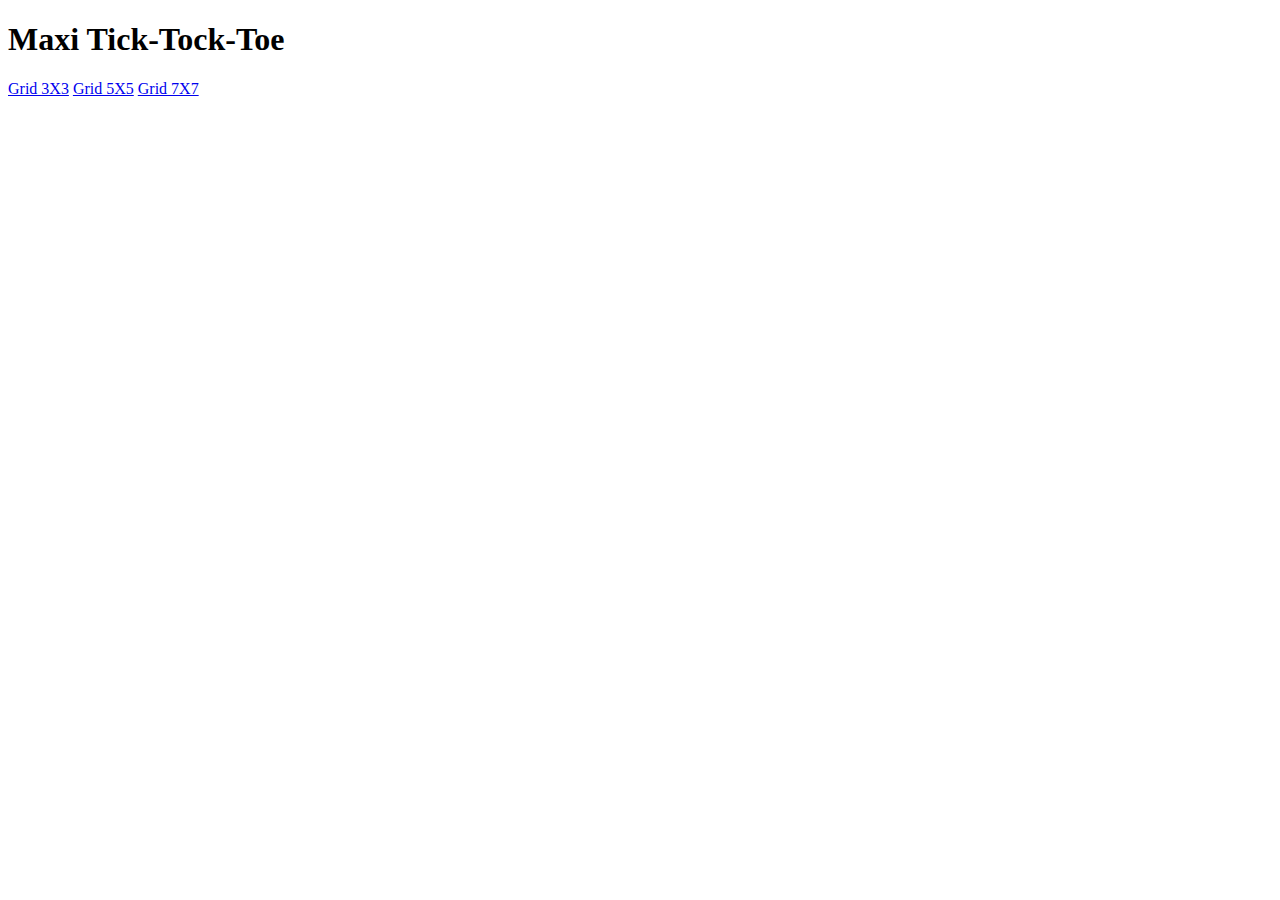
<file: tick-tack-toe new/public/index.html>
<!DOCTYPE html>
<html>
    <head>
        <title>Maxi Tick-Tack-Toe</title>
        <meta charset="UTF-8">
        <base href="http://tick-tack-toe:8000/">
        <meta name="viewport" content="width=device-width, initial-scale=1.0">
        <link rel="icon" type="image/png" sizes="32x32" href="/images/favicon-32x32.png">
        <link rel="stylesheet" href="/jquery-ui/jquery-ui.min.css">
        <link rel="stylesheet" href="/bootstrap/css/bootstrap.css">
        <link rel="stylesheet" href="/tick-tack-toe/css/tick-tack-toe.css">
        <script src="/jquery-ui/external/jquery/jquery.js"></script>
        <script src="/jquery-ui/jquery-ui.min.js"></script>
        <script src="/bootstrap/js/bootstrap.js"></script>
        <script src="/tick-tack-toe/js/classes.js"></script>
        <script src="/tick-tack-toe/js/tick-tack-toe-element.js"></script>
        <script src="/tick-tack-toe/js/tick-tack-toe-board.js"></script>
        
        <script type="text/javascript">
                
                $(document).ready(function() {
                    const queryString = window.location.search;
                    const urlParams = new URLSearchParams(queryString);
                    if(urlParams.has("nbrSeq")){
                        let nbrSeq=urlParams.get("nbrSeq");
                        $(".btn").removeClass("active");
                        $("#btn-"+nbrSeq).addClass("active");
                        $("#board").ttt_board({"width": "35em","height": "35em","nbrSeq":nbrSeq});  

                    }else{
                        $("#btn-3").addClass("active");
                        $("#board").ttt_board({"width": "30em","height": "35em","nbrSeq":3});  
                    }    
                });
        </script>
    </head>
    <body>
        <div class="container">
            <div class="title">
                <h1>Maxi Tick-Tock-Toe</h1>
                <div class="control">
                    <a id="btn-3" class="btn btn-primary btn-custom" href="index.html?nbrSeq=3" role="button">Grid 3X3</a>
                    <a id="btn-5" class="btn btn-primary btn-custom" href="index.html?nbrSeq=5" role="button">Grid 5X5</a>
                    <a id="btn-7" class="btn btn-primary btn-custom" href="index.html?nbrSeq=7" role="button">Grid 7X7</a>
                </div>
                <h3 id="turn"></h3>
            </div>    
            <div id="board" class="board">
            </div>
        </div>                  
    </body>
    
</html>
</file>
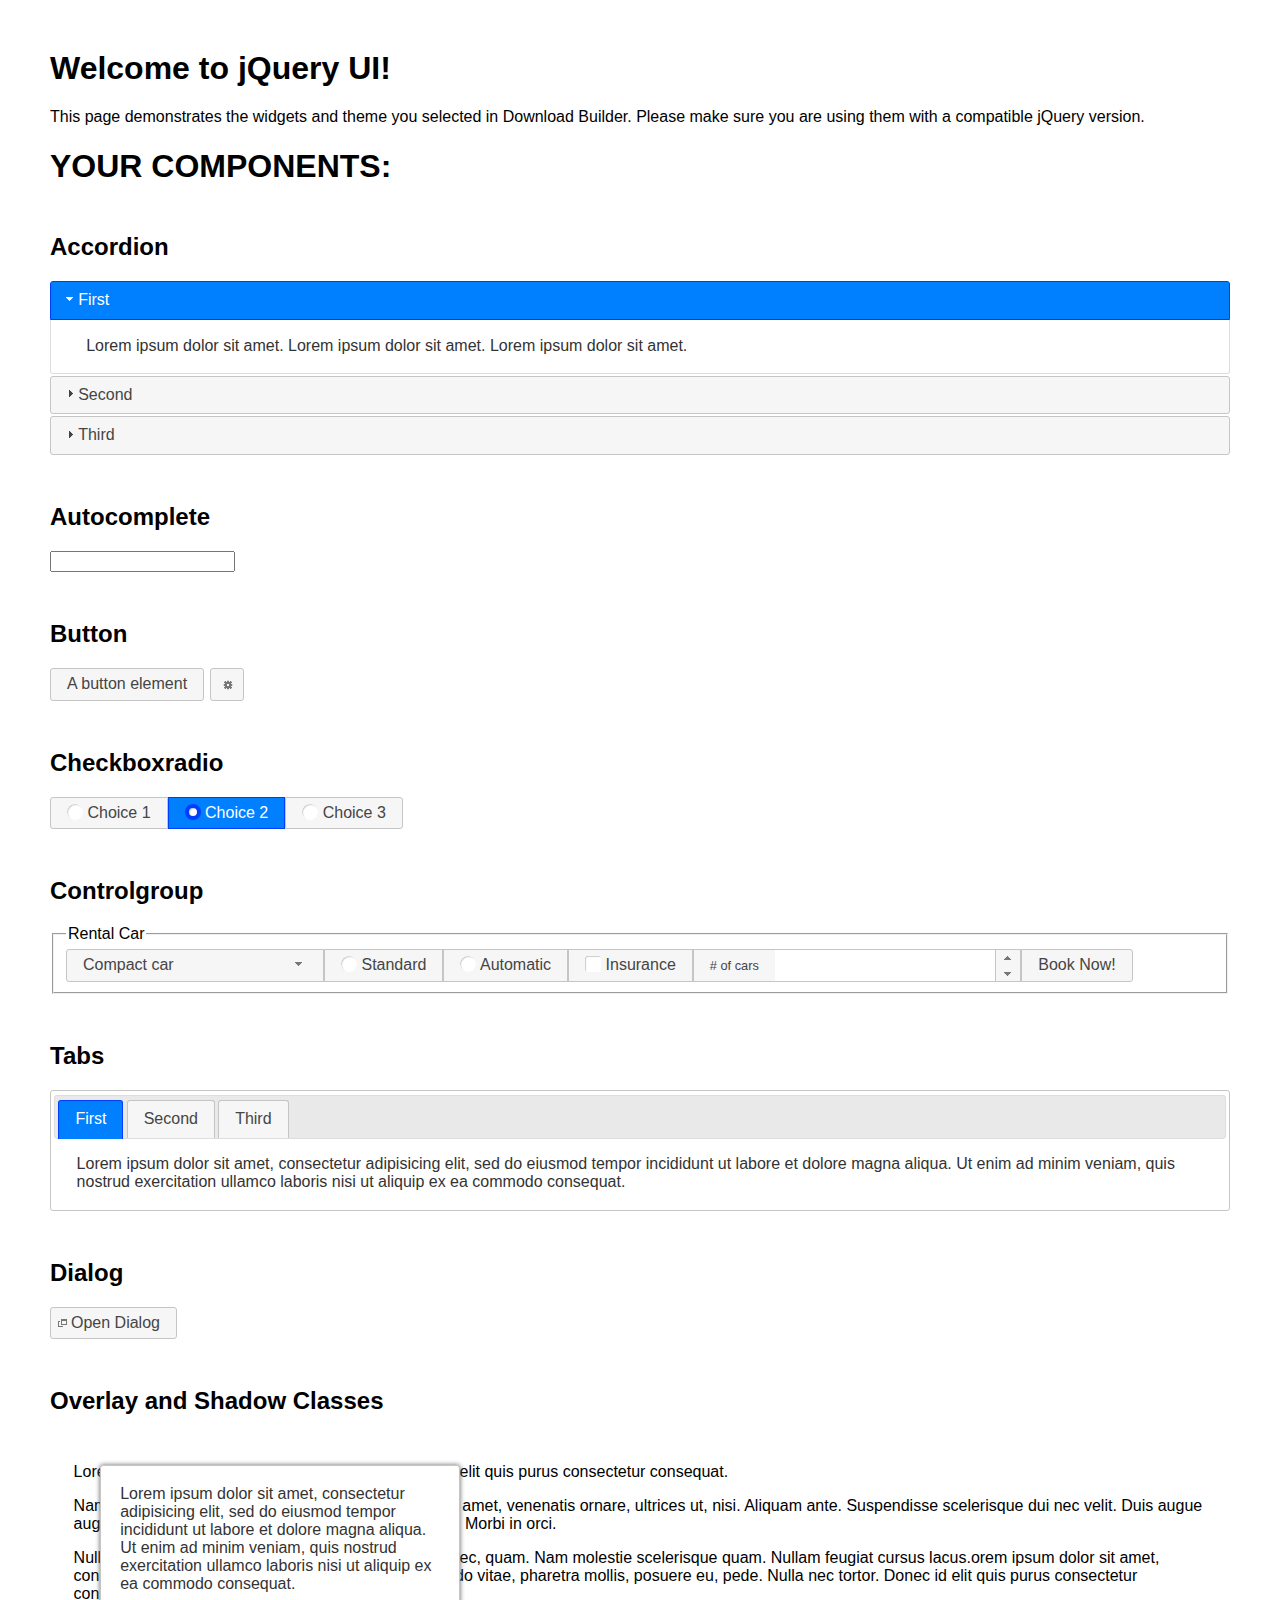
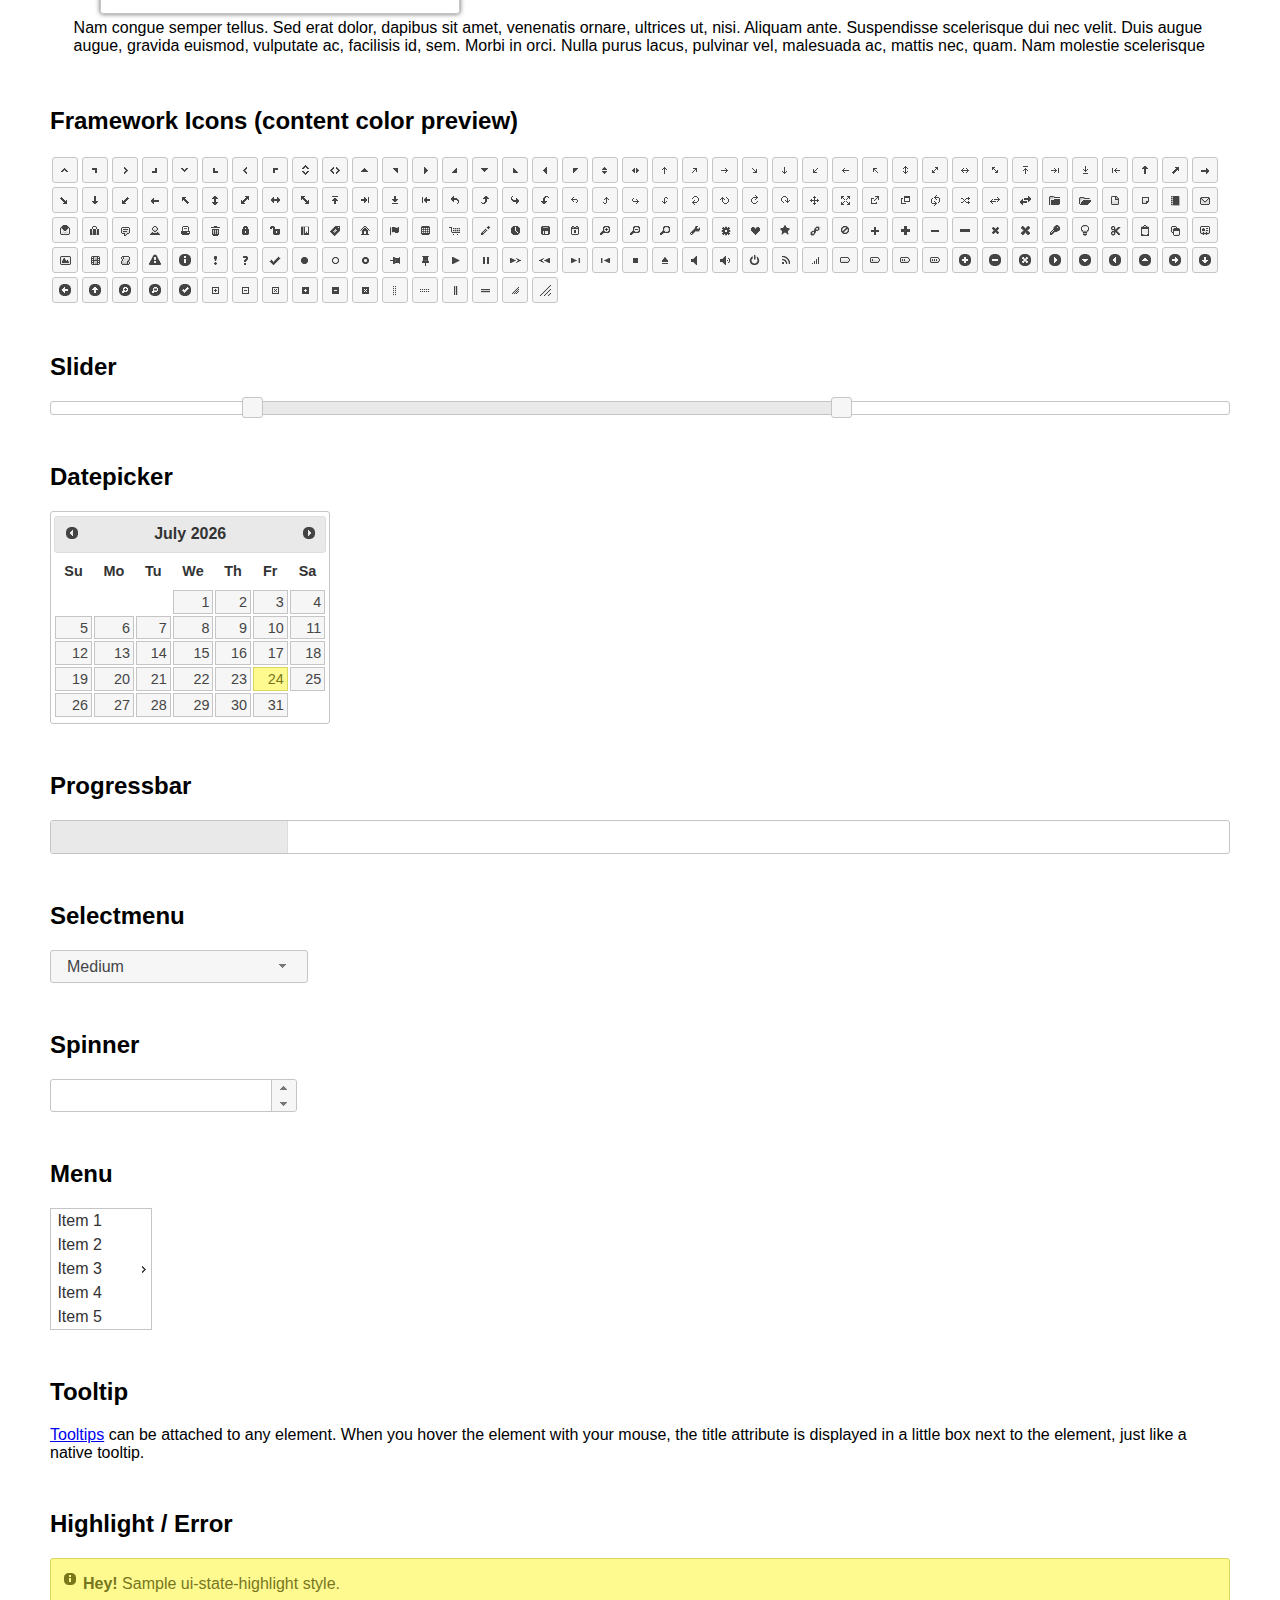
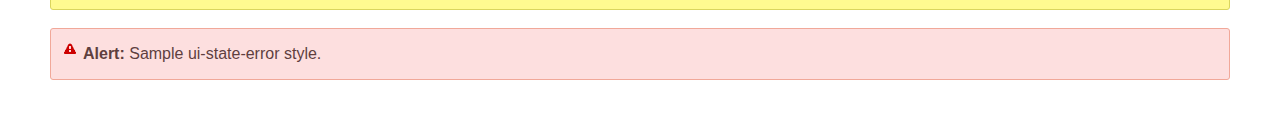
<file: tick-tack-toe new/public/jquery-ui/index.html>
<!doctype html>
<html lang="us">
<head>
	<meta charset="utf-8">
	<title>jQuery UI Example Page</title>
	<link href="jquery-ui.css" rel="stylesheet">
	<style>
	body{
		font-family: "Trebuchet MS", sans-serif;
		margin: 50px;
	}
	.demoHeaders {
		margin-top: 2em;
	}
	#dialog-link {
		padding: .4em 1em .4em 20px;
		text-decoration: none;
		position: relative;
	}
	#dialog-link span.ui-icon {
		margin: 0 5px 0 0;
		position: absolute;
		left: .2em;
		top: 50%;
		margin-top: -8px;
	}
	#icons {
		margin: 0;
		padding: 0;
	}
	#icons li {
		margin: 2px;
		position: relative;
		padding: 4px 0;
		cursor: pointer;
		float: left;
		list-style: none;
	}
	#icons span.ui-icon {
		float: left;
		margin: 0 4px;
	}
	.fakewindowcontain .ui-widget-overlay {
		position: absolute;
	}
	select {
		width: 200px;
	}
	</style>
</head>
<body>

<h1>Welcome to jQuery UI!</h1>

<div class="ui-widget">
	<p>This page demonstrates the widgets and theme you selected in Download Builder. Please make sure you are using them with a compatible jQuery version.</p>
</div>

<h1>YOUR COMPONENTS:</h1>


<!-- Accordion -->
<h2 class="demoHeaders">Accordion</h2>
<div id="accordion">
	<h3>First</h3>
	<div>Lorem ipsum dolor sit amet. Lorem ipsum dolor sit amet. Lorem ipsum dolor sit amet.</div>
	<h3>Second</h3>
	<div>Phasellus mattis tincidunt nibh.</div>
	<h3>Third</h3>
	<div>Nam dui erat, auctor a, dignissim quis.</div>
</div>



<!-- Autocomplete -->
<h2 class="demoHeaders">Autocomplete</h2>
<div>
	<input id="autocomplete" title="type &quot;a&quot;">
</div>



<!-- Button -->
<h2 class="demoHeaders">Button</h2>
<button id="button">A button element</button>
<button id="button-icon">An icon-only button</button>



<!-- Checkboxradio -->
<h2 class="demoHeaders">Checkboxradio</h2>
<form style="margin-top: 1em;">
	<div id="radioset">
		<input type="radio" id="radio1" name="radio"><label for="radio1">Choice 1</label>
		<input type="radio" id="radio2" name="radio" checked="checked"><label for="radio2">Choice 2</label>
		<input type="radio" id="radio3" name="radio"><label for="radio3">Choice 3</label>
	</div>
</form>



<!-- Controlgroup -->
<h2 class="demoHeaders">Controlgroup</h2>
<fieldset>
	<legend>Rental Car</legend>
	<div id="controlgroup">
		<select id="car-type">
			<option>Compact car</option>
			<option>Midsize car</option>
			<option>Full size car</option>
			<option>SUV</option>
			<option>Luxury</option>
			<option>Truck</option>
			<option>Van</option>
		</select>
		<label for="transmission-standard">Standard</label>
		<input type="radio" name="transmission" id="transmission-standard">
		<label for="transmission-automatic">Automatic</label>
		<input type="radio" name="transmission" id="transmission-automatic">
		<label for="insurance">Insurance</label>
		<input type="checkbox" name="insurance" id="insurance">
		<label for="horizontal-spinner" class="ui-controlgroup-label"># of cars</label>
		<input id="horizontal-spinner" class="ui-spinner-input">
		<button>Book Now!</button>
	</div>
</fieldset>



<!-- Tabs -->
<h2 class="demoHeaders">Tabs</h2>
<div id="tabs">
	<ul>
		<li><a href="#tabs-1">First</a></li>
		<li><a href="#tabs-2">Second</a></li>
		<li><a href="#tabs-3">Third</a></li>
	</ul>
	<div id="tabs-1">Lorem ipsum dolor sit amet, consectetur adipisicing elit, sed do eiusmod tempor incididunt ut labore et dolore magna aliqua. Ut enim ad minim veniam, quis nostrud exercitation ullamco laboris nisi ut aliquip ex ea commodo consequat.</div>
	<div id="tabs-2">Phasellus mattis tincidunt nibh. Cras orci urna, blandit id, pretium vel, aliquet ornare, felis. Maecenas scelerisque sem non nisl. Fusce sed lorem in enim dictum bibendum.</div>
	<div id="tabs-3">Nam dui erat, auctor a, dignissim quis, sollicitudin eu, felis. Pellentesque nisi urna, interdum eget, sagittis et, consequat vestibulum, lacus. Mauris porttitor ullamcorper augue.</div>
</div>



<h2 class="demoHeaders">Dialog</h2>
<p>
	<button id="dialog-link" class="ui-button ui-corner-all ui-widget">
		<span class="ui-icon ui-icon-newwin"></span>Open Dialog
	</button>
</p>

<h2 class="demoHeaders">Overlay and Shadow Classes</h2>
<div style="position: relative; width: 96%; height: 200px; padding:1% 2%; overflow:hidden;" class="fakewindowcontain">
	<p>Lorem ipsum dolor sit amet,  Nulla nec tortor. Donec id elit quis purus consectetur consequat. </p><p>Nam congue semper tellus. Sed erat dolor, dapibus sit amet, venenatis ornare, ultrices ut, nisi. Aliquam ante. Suspendisse scelerisque dui nec velit. Duis augue augue, gravida euismod, vulputate ac, facilisis id, sem. Morbi in orci. </p><p>Nulla purus lacus, pulvinar vel, malesuada ac, mattis nec, quam. Nam molestie scelerisque quam. Nullam feugiat cursus lacus.orem ipsum dolor sit amet, consectetur adipiscing elit. Donec libero risus, commodo vitae, pharetra mollis, posuere eu, pede. Nulla nec tortor. Donec id elit quis purus consectetur consequat. </p><p>Nam congue semper tellus. Sed erat dolor, dapibus sit amet, venenatis ornare, ultrices ut, nisi. Aliquam ante. Suspendisse scelerisque dui nec velit. Duis augue augue, gravida euismod, vulputate ac, facilisis id, sem. Morbi in orci. Nulla purus lacus, pulvinar vel, malesuada ac, mattis nec, quam. Nam molestie scelerisque quam. </p><p>Nullam feugiat cursus lacus.orem ipsum dolor sit amet, consectetur adipiscing elit. Donec libero risus, commodo vitae, pharetra mollis, posuere eu, pede. Nulla nec tortor. Donec id elit quis purus consectetur consequat. Nam congue semper tellus. Sed erat dolor, dapibus sit amet, venenatis ornare, ultrices ut, nisi. Aliquam ante. </p><p>Suspendisse scelerisque dui nec velit. Duis augue augue, gravida euismod, vulputate ac, facilisis id, sem. Morbi in orci. Nulla purus lacus, pulvinar vel, malesuada ac, mattis nec, quam. Nam molestie scelerisque quam. Nullam feugiat cursus lacus.orem ipsum dolor sit amet, consectetur adipiscing elit. Donec libero risus, commodo vitae, pharetra mollis, posuere eu, pede. Nulla nec tortor. Donec id elit quis purus consectetur consequat. Nam congue semper tellus. Sed erat dolor, dapibus sit amet, venenatis ornare, ultrices ut, nisi. </p>

	<!-- ui-dialog -->
	<div class="ui-widget-overlay ui-front"></div>
	<div style="position: absolute; width: 320px; left: 50px; top: 30px; padding: 1.2em" class="ui-widget ui-front ui-widget-content ui-corner-all ui-widget-shadow">
		Lorem ipsum dolor sit amet, consectetur adipisicing elit, sed do eiusmod tempor incididunt ut labore et dolore magna aliqua. Ut enim ad minim veniam, quis nostrud exercitation ullamco laboris nisi ut aliquip ex ea commodo consequat.
	</div>

</div>

<!-- ui-dialog -->
<div id="dialog" title="Dialog Title">
	<p>Lorem ipsum dolor sit amet, consectetur adipisicing elit, sed do eiusmod tempor incididunt ut labore et dolore magna aliqua. Ut enim ad minim veniam, quis nostrud exercitation ullamco laboris nisi ut aliquip ex ea commodo consequat.</p>
</div>



<h2 class="demoHeaders">Framework Icons (content color preview)</h2>
<ul id="icons" class="ui-widget ui-helper-clearfix">
	<li class="ui-state-default ui-corner-all" title=".ui-icon-caret-1-n"><span class="ui-icon ui-icon-caret-1-n"></span></li>
	<li class="ui-state-default ui-corner-all" title=".ui-icon-caret-1-ne"><span class="ui-icon ui-icon-caret-1-ne"></span></li>
	<li class="ui-state-default ui-corner-all" title=".ui-icon-caret-1-e"><span class="ui-icon ui-icon-caret-1-e"></span></li>
	<li class="ui-state-default ui-corner-all" title=".ui-icon-caret-1-se"><span class="ui-icon ui-icon-caret-1-se"></span></li>
	<li class="ui-state-default ui-corner-all" title=".ui-icon-caret-1-s"><span class="ui-icon ui-icon-caret-1-s"></span></li>
	<li class="ui-state-default ui-corner-all" title=".ui-icon-caret-1-sw"><span class="ui-icon ui-icon-caret-1-sw"></span></li>
	<li class="ui-state-default ui-corner-all" title=".ui-icon-caret-1-w"><span class="ui-icon ui-icon-caret-1-w"></span></li>
	<li class="ui-state-default ui-corner-all" title=".ui-icon-caret-1-nw"><span class="ui-icon ui-icon-caret-1-nw"></span></li>
	<li class="ui-state-default ui-corner-all" title=".ui-icon-caret-2-n-s"><span class="ui-icon ui-icon-caret-2-n-s"></span></li>
	<li class="ui-state-default ui-corner-all" title=".ui-icon-caret-2-e-w"><span class="ui-icon ui-icon-caret-2-e-w"></span></li>
	<li class="ui-state-default ui-corner-all" title=".ui-icon-triangle-1-n"><span class="ui-icon ui-icon-triangle-1-n"></span></li>
	<li class="ui-state-default ui-corner-all" title=".ui-icon-triangle-1-ne"><span class="ui-icon ui-icon-triangle-1-ne"></span></li>
	<li class="ui-state-default ui-corner-all" title=".ui-icon-triangle-1-e"><span class="ui-icon ui-icon-triangle-1-e"></span></li>
	<li class="ui-state-default ui-corner-all" title=".ui-icon-triangle-1-se"><span class="ui-icon ui-icon-triangle-1-se"></span></li>
	<li class="ui-state-default ui-corner-all" title=".ui-icon-triangle-1-s"><span class="ui-icon ui-icon-triangle-1-s"></span></li>
	<li class="ui-state-default ui-corner-all" title=".ui-icon-triangle-1-sw"><span class="ui-icon ui-icon-triangle-1-sw"></span></li>
	<li class="ui-state-default ui-corner-all" title=".ui-icon-triangle-1-w"><span class="ui-icon ui-icon-triangle-1-w"></span></li>
	<li class="ui-state-default ui-corner-all" title=".ui-icon-triangle-1-nw"><span class="ui-icon ui-icon-triangle-1-nw"></span></li>
	<li class="ui-state-default ui-corner-all" title=".ui-icon-triangle-2-n-s"><span class="ui-icon ui-icon-triangle-2-n-s"></span></li>
	<li class="ui-state-default ui-corner-all" title=".ui-icon-triangle-2-e-w"><span class="ui-icon ui-icon-triangle-2-e-w"></span></li>
	<li class="ui-state-default ui-corner-all" title=".ui-icon-arrow-1-n"><span class="ui-icon ui-icon-arrow-1-n"></span></li>
	<li class="ui-state-default ui-corner-all" title=".ui-icon-arrow-1-ne"><span class="ui-icon ui-icon-arrow-1-ne"></span></li>
	<li class="ui-state-default ui-corner-all" title=".ui-icon-arrow-1-e"><span class="ui-icon ui-icon-arrow-1-e"></span></li>
	<li class="ui-state-default ui-corner-all" title=".ui-icon-arrow-1-se"><span class="ui-icon ui-icon-arrow-1-se"></span></li>
	<li class="ui-state-default ui-corner-all" title=".ui-icon-arrow-1-s"><span class="ui-icon ui-icon-arrow-1-s"></span></li>
	<li class="ui-state-default ui-corner-all" title=".ui-icon-arrow-1-sw"><span class="ui-icon ui-icon-arrow-1-sw"></span></li>
	<li class="ui-state-default ui-corner-all" title=".ui-icon-arrow-1-w"><span class="ui-icon ui-icon-arrow-1-w"></span></li>
	<li class="ui-state-default ui-corner-all" title=".ui-icon-arrow-1-nw"><span class="ui-icon ui-icon-arrow-1-nw"></span></li>
	<li class="ui-state-default ui-corner-all" title=".ui-icon-arrow-2-n-s"><span class="ui-icon ui-icon-arrow-2-n-s"></span></li>
	<li class="ui-state-default ui-corner-all" title=".ui-icon-arrow-2-ne-sw"><span class="ui-icon ui-icon-arrow-2-ne-sw"></span></li>
	<li class="ui-state-default ui-corner-all" title=".ui-icon-arrow-2-e-w"><span class="ui-icon ui-icon-arrow-2-e-w"></span></li>
	<li class="ui-state-default ui-corner-all" title=".ui-icon-arrow-2-se-nw"><span class="ui-icon ui-icon-arrow-2-se-nw"></span></li>
	<li class="ui-state-default ui-corner-all" title=".ui-icon-arrowstop-1-n"><span class="ui-icon ui-icon-arrowstop-1-n"></span></li>
	<li class="ui-state-default ui-corner-all" title=".ui-icon-arrowstop-1-e"><span class="ui-icon ui-icon-arrowstop-1-e"></span></li>
	<li class="ui-state-default ui-corner-all" title=".ui-icon-arrowstop-1-s"><span class="ui-icon ui-icon-arrowstop-1-s"></span></li>
	<li class="ui-state-default ui-corner-all" title=".ui-icon-arrowstop-1-w"><span class="ui-icon ui-icon-arrowstop-1-w"></span></li>
	<li class="ui-state-default ui-corner-all" title=".ui-icon-arrowthick-1-n"><span class="ui-icon ui-icon-arrowthick-1-n"></span></li>
	<li class="ui-state-default ui-corner-all" title=".ui-icon-arrowthick-1-ne"><span class="ui-icon ui-icon-arrowthick-1-ne"></span></li>
	<li class="ui-state-default ui-corner-all" title=".ui-icon-arrowthick-1-e"><span class="ui-icon ui-icon-arrowthick-1-e"></span></li>
	<li class="ui-state-default ui-corner-all" title=".ui-icon-arrowthick-1-se"><span class="ui-icon ui-icon-arrowthick-1-se"></span></li>
	<li class="ui-state-default ui-corner-all" title=".ui-icon-arrowthick-1-s"><span class="ui-icon ui-icon-arrowthick-1-s"></span></li>
	<li class="ui-state-default ui-corner-all" title=".ui-icon-arrowthick-1-sw"><span class="ui-icon ui-icon-arrowthick-1-sw"></span></li>
	<li class="ui-state-default ui-corner-all" title=".ui-icon-arrowthick-1-w"><span class="ui-icon ui-icon-arrowthick-1-w"></span></li>
	<li class="ui-state-default ui-corner-all" title=".ui-icon-arrowthick-1-nw"><span class="ui-icon ui-icon-arrowthick-1-nw"></span></li>
	<li class="ui-state-default ui-corner-all" title=".ui-icon-arrowthick-2-n-s"><span class="ui-icon ui-icon-arrowthick-2-n-s"></span></li>
	<li class="ui-state-default ui-corner-all" title=".ui-icon-arrowthick-2-ne-sw"><span class="ui-icon ui-icon-arrowthick-2-ne-sw"></span></li>
	<li class="ui-state-default ui-corner-all" title=".ui-icon-arrowthick-2-e-w"><span class="ui-icon ui-icon-arrowthick-2-e-w"></span></li>
	<li class="ui-state-default ui-corner-all" title=".ui-icon-arrowthick-2-se-nw"><span class="ui-icon ui-icon-arrowthick-2-se-nw"></span></li>
	<li class="ui-state-default ui-corner-all" title=".ui-icon-arrowthickstop-1-n"><span class="ui-icon ui-icon-arrowthickstop-1-n"></span></li>
	<li class="ui-state-default ui-corner-all" title=".ui-icon-arrowthickstop-1-e"><span class="ui-icon ui-icon-arrowthickstop-1-e"></span></li>
	<li class="ui-state-default ui-corner-all" title=".ui-icon-arrowthickstop-1-s"><span class="ui-icon ui-icon-arrowthickstop-1-s"></span></li>
	<li class="ui-state-default ui-corner-all" title=".ui-icon-arrowthickstop-1-w"><span class="ui-icon ui-icon-arrowthickstop-1-w"></span></li>
	<li class="ui-state-default ui-corner-all" title=".ui-icon-arrowreturnthick-1-w"><span class="ui-icon ui-icon-arrowreturnthick-1-w"></span></li>
	<li class="ui-state-default ui-corner-all" title=".ui-icon-arrowreturnthick-1-n"><span class="ui-icon ui-icon-arrowreturnthick-1-n"></span></li>
	<li class="ui-state-default ui-corner-all" title=".ui-icon-arrowreturnthick-1-e"><span class="ui-icon ui-icon-arrowreturnthick-1-e"></span></li>
	<li class="ui-state-default ui-corner-all" title=".ui-icon-arrowreturnthick-1-s"><span class="ui-icon ui-icon-arrowreturnthick-1-s"></span></li>
	<li class="ui-state-default ui-corner-all" title=".ui-icon-arrowreturn-1-w"><span class="ui-icon ui-icon-arrowreturn-1-w"></span></li>
	<li class="ui-state-default ui-corner-all" title=".ui-icon-arrowreturn-1-n"><span class="ui-icon ui-icon-arrowreturn-1-n"></span></li>
	<li class="ui-state-default ui-corner-all" title=".ui-icon-arrowreturn-1-e"><span class="ui-icon ui-icon-arrowreturn-1-e"></span></li>
	<li class="ui-state-default ui-corner-all" title=".ui-icon-arrowreturn-1-s"><span class="ui-icon ui-icon-arrowreturn-1-s"></span></li>
	<li class="ui-state-default ui-corner-all" title=".ui-icon-arrowrefresh-1-w"><span class="ui-icon ui-icon-arrowrefresh-1-w"></span></li>
	<li class="ui-state-default ui-corner-all" title=".ui-icon-arrowrefresh-1-n"><span class="ui-icon ui-icon-arrowrefresh-1-n"></span></li>
	<li class="ui-state-default ui-corner-all" title=".ui-icon-arrowrefresh-1-e"><span class="ui-icon ui-icon-arrowrefresh-1-e"></span></li>
	<li class="ui-state-default ui-corner-all" title=".ui-icon-arrowrefresh-1-s"><span class="ui-icon ui-icon-arrowrefresh-1-s"></span></li>
	<li class="ui-state-default ui-corner-all" title=".ui-icon-arrow-4"><span class="ui-icon ui-icon-arrow-4"></span></li>
	<li class="ui-state-default ui-corner-all" title=".ui-icon-arrow-4-diag"><span class="ui-icon ui-icon-arrow-4-diag"></span></li>
	<li class="ui-state-default ui-corner-all" title=".ui-icon-extlink"><span class="ui-icon ui-icon-extlink"></span></li>
	<li class="ui-state-default ui-corner-all" title=".ui-icon-newwin"><span class="ui-icon ui-icon-newwin"></span></li>
	<li class="ui-state-default ui-corner-all" title=".ui-icon-refresh"><span class="ui-icon ui-icon-refresh"></span></li>
	<li class="ui-state-default ui-corner-all" title=".ui-icon-shuffle"><span class="ui-icon ui-icon-shuffle"></span></li>
	<li class="ui-state-default ui-corner-all" title=".ui-icon-transfer-e-w"><span class="ui-icon ui-icon-transfer-e-w"></span></li>
	<li class="ui-state-default ui-corner-all" title=".ui-icon-transferthick-e-w"><span class="ui-icon ui-icon-transferthick-e-w"></span></li>
	<li class="ui-state-default ui-corner-all" title=".ui-icon-folder-collapsed"><span class="ui-icon ui-icon-folder-collapsed"></span></li>
	<li class="ui-state-default ui-corner-all" title=".ui-icon-folder-open"><span class="ui-icon ui-icon-folder-open"></span></li>
	<li class="ui-state-default ui-corner-all" title=".ui-icon-document"><span class="ui-icon ui-icon-document"></span></li>
	<li class="ui-state-default ui-corner-all" title=".ui-icon-document-b"><span class="ui-icon ui-icon-document-b"></span></li>
	<li class="ui-state-default ui-corner-all" title=".ui-icon-note"><span class="ui-icon ui-icon-note"></span></li>
	<li class="ui-state-default ui-corner-all" title=".ui-icon-mail-closed"><span class="ui-icon ui-icon-mail-closed"></span></li>
	<li class="ui-state-default ui-corner-all" title=".ui-icon-mail-open"><span class="ui-icon ui-icon-mail-open"></span></li>
	<li class="ui-state-default ui-corner-all" title=".ui-icon-suitcase"><span class="ui-icon ui-icon-suitcase"></span></li>
	<li class="ui-state-default ui-corner-all" title=".ui-icon-comment"><span class="ui-icon ui-icon-comment"></span></li>
	<li class="ui-state-default ui-corner-all" title=".ui-icon-person"><span class="ui-icon ui-icon-person"></span></li>
	<li class="ui-state-default ui-corner-all" title=".ui-icon-print"><span class="ui-icon ui-icon-print"></span></li>
	<li class="ui-state-default ui-corner-all" title=".ui-icon-trash"><span class="ui-icon ui-icon-trash"></span></li>
	<li class="ui-state-default ui-corner-all" title=".ui-icon-locked"><span class="ui-icon ui-icon-locked"></span></li>
	<li class="ui-state-default ui-corner-all" title=".ui-icon-unlocked"><span class="ui-icon ui-icon-unlocked"></span></li>
	<li class="ui-state-default ui-corner-all" title=".ui-icon-bookmark"><span class="ui-icon ui-icon-bookmark"></span></li>
	<li class="ui-state-default ui-corner-all" title=".ui-icon-tag"><span class="ui-icon ui-icon-tag"></span></li>
	<li class="ui-state-default ui-corner-all" title=".ui-icon-home"><span class="ui-icon ui-icon-home"></span></li>
	<li class="ui-state-default ui-corner-all" title=".ui-icon-flag"><span class="ui-icon ui-icon-flag"></span></li>
	<li class="ui-state-default ui-corner-all" title=".ui-icon-calculator"><span class="ui-icon ui-icon-calculator"></span></li>
	<li class="ui-state-default ui-corner-all" title=".ui-icon-cart"><span class="ui-icon ui-icon-cart"></span></li>
	<li class="ui-state-default ui-corner-all" title=".ui-icon-pencil"><span class="ui-icon ui-icon-pencil"></span></li>
	<li class="ui-state-default ui-corner-all" title=".ui-icon-clock"><span class="ui-icon ui-icon-clock"></span></li>
	<li class="ui-state-default ui-corner-all" title=".ui-icon-disk"><span class="ui-icon ui-icon-disk"></span></li>
	<li class="ui-state-default ui-corner-all" title=".ui-icon-calendar"><span class="ui-icon ui-icon-calendar"></span></li>
	<li class="ui-state-default ui-corner-all" title=".ui-icon-zoomin"><span class="ui-icon ui-icon-zoomin"></span></li>
	<li class="ui-state-default ui-corner-all" title=".ui-icon-zoomout"><span class="ui-icon ui-icon-zoomout"></span></li>
	<li class="ui-state-default ui-corner-all" title=".ui-icon-search"><span class="ui-icon ui-icon-search"></span></li>
	<li class="ui-state-default ui-corner-all" title=".ui-icon-wrench"><span class="ui-icon ui-icon-wrench"></span></li>
	<li class="ui-state-default ui-corner-all" title=".ui-icon-gear"><span class="ui-icon ui-icon-gear"></span></li>
	<li class="ui-state-default ui-corner-all" title=".ui-icon-heart"><span class="ui-icon ui-icon-heart"></span></li>
	<li class="ui-state-default ui-corner-all" title=".ui-icon-star"><span class="ui-icon ui-icon-star"></span></li>
	<li class="ui-state-default ui-corner-all" title=".ui-icon-link"><span class="ui-icon ui-icon-link"></span></li>
	<li class="ui-state-default ui-corner-all" title=".ui-icon-cancel"><span class="ui-icon ui-icon-cancel"></span></li>
	<li class="ui-state-default ui-corner-all" title=".ui-icon-plus"><span class="ui-icon ui-icon-plus"></span></li>
	<li class="ui-state-default ui-corner-all" title=".ui-icon-plusthick"><span class="ui-icon ui-icon-plusthick"></span></li>
	<li class="ui-state-default ui-corner-all" title=".ui-icon-minus"><span class="ui-icon ui-icon-minus"></span></li>
	<li class="ui-state-default ui-corner-all" title=".ui-icon-minusthick"><span class="ui-icon ui-icon-minusthick"></span></li>
	<li class="ui-state-default ui-corner-all" title=".ui-icon-close"><span class="ui-icon ui-icon-close"></span></li>
	<li class="ui-state-default ui-corner-all" title=".ui-icon-closethick"><span class="ui-icon ui-icon-closethick"></span></li>
	<li class="ui-state-default ui-corner-all" title=".ui-icon-key"><span class="ui-icon ui-icon-key"></span></li>
	<li class="ui-state-default ui-corner-all" title=".ui-icon-lightbulb"><span class="ui-icon ui-icon-lightbulb"></span></li>
	<li class="ui-state-default ui-corner-all" title=".ui-icon-scissors"><span class="ui-icon ui-icon-scissors"></span></li>
	<li class="ui-state-default ui-corner-all" title=".ui-icon-clipboard"><span class="ui-icon ui-icon-clipboard"></span></li>
	<li class="ui-state-default ui-corner-all" title=".ui-icon-copy"><span class="ui-icon ui-icon-copy"></span></li>
	<li class="ui-state-default ui-corner-all" title=".ui-icon-contact"><span class="ui-icon ui-icon-contact"></span></li>
	<li class="ui-state-default ui-corner-all" title=".ui-icon-image"><span class="ui-icon ui-icon-image"></span></li>
	<li class="ui-state-default ui-corner-all" title=".ui-icon-video"><span class="ui-icon ui-icon-video"></span></li>
	<li class="ui-state-default ui-corner-all" title=".ui-icon-script"><span class="ui-icon ui-icon-script"></span></li>
	<li class="ui-state-default ui-corner-all" title=".ui-icon-alert"><span class="ui-icon ui-icon-alert"></span></li>
	<li class="ui-state-default ui-corner-all" title=".ui-icon-info"><span class="ui-icon ui-icon-info"></span></li>
	<li class="ui-state-default ui-corner-all" title=".ui-icon-notice"><span class="ui-icon ui-icon-notice"></span></li>
	<li class="ui-state-default ui-corner-all" title=".ui-icon-help"><span class="ui-icon ui-icon-help"></span></li>
	<li class="ui-state-default ui-corner-all" title=".ui-icon-check"><span class="ui-icon ui-icon-check"></span></li>
	<li class="ui-state-default ui-corner-all" title=".ui-icon-bullet"><span class="ui-icon ui-icon-bullet"></span></li>
	<li class="ui-state-default ui-corner-all" title=".ui-icon-radio-off"><span class="ui-icon ui-icon-radio-off"></span></li>
	<li class="ui-state-default ui-corner-all" title=".ui-icon-radio-on"><span class="ui-icon ui-icon-radio-on"></span></li>
	<li class="ui-state-default ui-corner-all" title=".ui-icon-pin-w"><span class="ui-icon ui-icon-pin-w"></span></li>
	<li class="ui-state-default ui-corner-all" title=".ui-icon-pin-s"><span class="ui-icon ui-icon-pin-s"></span></li>
	<li class="ui-state-default ui-corner-all" title=".ui-icon-play"><span class="ui-icon ui-icon-play"></span></li>
	<li class="ui-state-default ui-corner-all" title=".ui-icon-pause"><span class="ui-icon ui-icon-pause"></span></li>
	<li class="ui-state-default ui-corner-all" title=".ui-icon-seek-next"><span class="ui-icon ui-icon-seek-next"></span></li>
	<li class="ui-state-default ui-corner-all" title=".ui-icon-seek-prev"><span class="ui-icon ui-icon-seek-prev"></span></li>
	<li class="ui-state-default ui-corner-all" title=".ui-icon-seek-end"><span class="ui-icon ui-icon-seek-end"></span></li>
	<li class="ui-state-default ui-corner-all" title=".ui-icon-seek-first"><span class="ui-icon ui-icon-seek-first"></span></li>
	<li class="ui-state-default ui-corner-all" title=".ui-icon-stop"><span class="ui-icon ui-icon-stop"></span></li>
	<li class="ui-state-default ui-corner-all" title=".ui-icon-eject"><span class="ui-icon ui-icon-eject"></span></li>
	<li class="ui-state-default ui-corner-all" title=".ui-icon-volume-off"><span class="ui-icon ui-icon-volume-off"></span></li>
	<li class="ui-state-default ui-corner-all" title=".ui-icon-volume-on"><span class="ui-icon ui-icon-volume-on"></span></li>
	<li class="ui-state-default ui-corner-all" title=".ui-icon-power"><span class="ui-icon ui-icon-power"></span></li>
	<li class="ui-state-default ui-corner-all" title=".ui-icon-signal-diag"><span class="ui-icon ui-icon-signal-diag"></span></li>
	<li class="ui-state-default ui-corner-all" title=".ui-icon-signal"><span class="ui-icon ui-icon-signal"></span></li>
	<li class="ui-state-default ui-corner-all" title=".ui-icon-battery-0"><span class="ui-icon ui-icon-battery-0"></span></li>
	<li class="ui-state-default ui-corner-all" title=".ui-icon-battery-1"><span class="ui-icon ui-icon-battery-1"></span></li>
	<li class="ui-state-default ui-corner-all" title=".ui-icon-battery-2"><span class="ui-icon ui-icon-battery-2"></span></li>
	<li class="ui-state-default ui-corner-all" title=".ui-icon-battery-3"><span class="ui-icon ui-icon-battery-3"></span></li>
	<li class="ui-state-default ui-corner-all" title=".ui-icon-circle-plus"><span class="ui-icon ui-icon-circle-plus"></span></li>
	<li class="ui-state-default ui-corner-all" title=".ui-icon-circle-minus"><span class="ui-icon ui-icon-circle-minus"></span></li>
	<li class="ui-state-default ui-corner-all" title=".ui-icon-circle-close"><span class="ui-icon ui-icon-circle-close"></span></li>
	<li class="ui-state-default ui-corner-all" title=".ui-icon-circle-triangle-e"><span class="ui-icon ui-icon-circle-triangle-e"></span></li>
	<li class="ui-state-default ui-corner-all" title=".ui-icon-circle-triangle-s"><span class="ui-icon ui-icon-circle-triangle-s"></span></li>
	<li class="ui-state-default ui-corner-all" title=".ui-icon-circle-triangle-w"><span class="ui-icon ui-icon-circle-triangle-w"></span></li>
	<li class="ui-state-default ui-corner-all" title=".ui-icon-circle-triangle-n"><span class="ui-icon ui-icon-circle-triangle-n"></span></li>
	<li class="ui-state-default ui-corner-all" title=".ui-icon-circle-arrow-e"><span class="ui-icon ui-icon-circle-arrow-e"></span></li>
	<li class="ui-state-default ui-corner-all" title=".ui-icon-circle-arrow-s"><span class="ui-icon ui-icon-circle-arrow-s"></span></li>
	<li class="ui-state-default ui-corner-all" title=".ui-icon-circle-arrow-w"><span class="ui-icon ui-icon-circle-arrow-w"></span></li>
	<li class="ui-state-default ui-corner-all" title=".ui-icon-circle-arrow-n"><span class="ui-icon ui-icon-circle-arrow-n"></span></li>
	<li class="ui-state-default ui-corner-all" title=".ui-icon-circle-zoomin"><span class="ui-icon ui-icon-circle-zoomin"></span></li>
	<li class="ui-state-default ui-corner-all" title=".ui-icon-circle-zoomout"><span class="ui-icon ui-icon-circle-zoomout"></span></li>
	<li class="ui-state-default ui-corner-all" title=".ui-icon-circle-check"><span class="ui-icon ui-icon-circle-check"></span></li>
	<li class="ui-state-default ui-corner-all" title=".ui-icon-circlesmall-plus"><span class="ui-icon ui-icon-circlesmall-plus"></span></li>
	<li class="ui-state-default ui-corner-all" title=".ui-icon-circlesmall-minus"><span class="ui-icon ui-icon-circlesmall-minus"></span></li>
	<li class="ui-state-default ui-corner-all" title=".ui-icon-circlesmall-close"><span class="ui-icon ui-icon-circlesmall-close"></span></li>
	<li class="ui-state-default ui-corner-all" title=".ui-icon-squaresmall-plus"><span class="ui-icon ui-icon-squaresmall-plus"></span></li>
	<li class="ui-state-default ui-corner-all" title=".ui-icon-squaresmall-minus"><span class="ui-icon ui-icon-squaresmall-minus"></span></li>
	<li class="ui-state-default ui-corner-all" title=".ui-icon-squaresmall-close"><span class="ui-icon ui-icon-squaresmall-close"></span></li>
	<li class="ui-state-default ui-corner-all" title=".ui-icon-grip-dotted-vertical"><span class="ui-icon ui-icon-grip-dotted-vertical"></span></li>
	<li class="ui-state-default ui-corner-all" title=".ui-icon-grip-dotted-horizontal"><span class="ui-icon ui-icon-grip-dotted-horizontal"></span></li>
	<li class="ui-state-default ui-corner-all" title=".ui-icon-grip-solid-vertical"><span class="ui-icon ui-icon-grip-solid-vertical"></span></li>
	<li class="ui-state-default ui-corner-all" title=".ui-icon-grip-solid-horizontal"><span class="ui-icon ui-icon-grip-solid-horizontal"></span></li>
	<li class="ui-state-default ui-corner-all" title=".ui-icon-gripsmall-diagonal-se"><span class="ui-icon ui-icon-gripsmall-diagonal-se"></span></li>
	<li class="ui-state-default ui-corner-all" title=".ui-icon-grip-diagonal-se"><span class="ui-icon ui-icon-grip-diagonal-se"></span></li>
</ul>


<!-- Slider -->
<h2 class="demoHeaders">Slider</h2>
<div id="slider"></div>



<!-- Datepicker -->
<h2 class="demoHeaders">Datepicker</h2>
<div id="datepicker"></div>



<!-- Progressbar -->
<h2 class="demoHeaders">Progressbar</h2>
<div id="progressbar"></div>



<!-- Progressbar -->
<h2 class="demoHeaders">Selectmenu</h2>
<select id="selectmenu">
	<option>Slower</option>
	<option>Slow</option>
	<option selected="selected">Medium</option>
	<option>Fast</option>
	<option>Faster</option>
</select>



<!-- Spinner -->
<h2 class="demoHeaders">Spinner</h2>
<input id="spinner">



<!-- Menu -->
<h2 class="demoHeaders">Menu</h2>
<ul style="width:100px;" id="menu">
	<li><div>Item 1</div></li>
	<li><div>Item 2</div></li>
	<li><div>Item 3</div>
		<ul>
			<li><div>Item 3-1</div></li>
			<li><div>Item 3-2</div></li>
			<li><div>Item 3-3</div></li>
			<li><div>Item 3-4</div></li>
			<li><div>Item 3-5</div></li>
		</ul>
	</li>
	<li><div>Item 4</div></li>
	<li><div>Item 5</div></li>
</ul>



<!-- Tooltip -->
<h2 class="demoHeaders">Tooltip</h2>
<p id="tooltip">
	<a href="#" title="That&apos;s what this widget is">Tooltips</a> can be attached to any element. When you hover
the element with your mouse, the title attribute is displayed in a little box next to the element, just like a native tooltip.
</p>


<!-- Highlight / Error -->
<h2 class="demoHeaders">Highlight / Error</h2>
<div class="ui-widget">
	<div class="ui-state-highlight ui-corner-all" style="margin-top: 20px; padding: 0 .7em;">
		<p><span class="ui-icon ui-icon-info" style="float: left; margin-right: .3em;"></span>
		<strong>Hey!</strong> Sample ui-state-highlight style.</p>
	</div>
</div>
<br>
<div class="ui-widget">
	<div class="ui-state-error ui-corner-all" style="padding: 0 .7em;">
		<p><span class="ui-icon ui-icon-alert" style="float: left; margin-right: .3em;"></span>
		<strong>Alert:</strong> Sample ui-state-error style.</p>
	</div>
</div>

<script src="external/jquery/jquery.js"></script>
<script src="jquery-ui.js"></script>
<script>

$( "#accordion" ).accordion();



var availableTags = [
	"ActionScript",
	"AppleScript",
	"Asp",
	"BASIC",
	"C",
	"C++",
	"Clojure",
	"COBOL",
	"ColdFusion",
	"Erlang",
	"Fortran",
	"Groovy",
	"Haskell",
	"Java",
	"JavaScript",
	"Lisp",
	"Perl",
	"PHP",
	"Python",
	"Ruby",
	"Scala",
	"Scheme"
];
$( "#autocomplete" ).autocomplete({
	source: availableTags
});



$( "#button" ).button();
$( "#button-icon" ).button({
	icon: "ui-icon-gear",
	showLabel: false
});



$( "#radioset" ).buttonset();



$( "#controlgroup" ).controlgroup();



$( "#tabs" ).tabs();



$( "#dialog" ).dialog({
	autoOpen: false,
	width: 400,
	buttons: [
		{
			text: "Ok",
			click: function() {
				$( this ).dialog( "close" );
			}
		},
		{
			text: "Cancel",
			click: function() {
				$( this ).dialog( "close" );
			}
		}
	]
});

// Link to open the dialog
$( "#dialog-link" ).click(function( event ) {
	$( "#dialog" ).dialog( "open" );
	event.preventDefault();
});



$( "#datepicker" ).datepicker({
	inline: true
});



$( "#slider" ).slider({
	range: true,
	values: [ 17, 67 ]
});



$( "#progressbar" ).progressbar({
	value: 20
});



$( "#spinner" ).spinner();



$( "#menu" ).menu();



$( "#tooltip" ).tooltip();



$( "#selectmenu" ).selectmenu();


// Hover states on the static widgets
$( "#dialog-link, #icons li" ).hover(
	function() {
		$( this ).addClass( "ui-state-hover" );
	},
	function() {
		$( this ).removeClass( "ui-state-hover" );
	}
);
</script>
</body>
</html>
</file>
